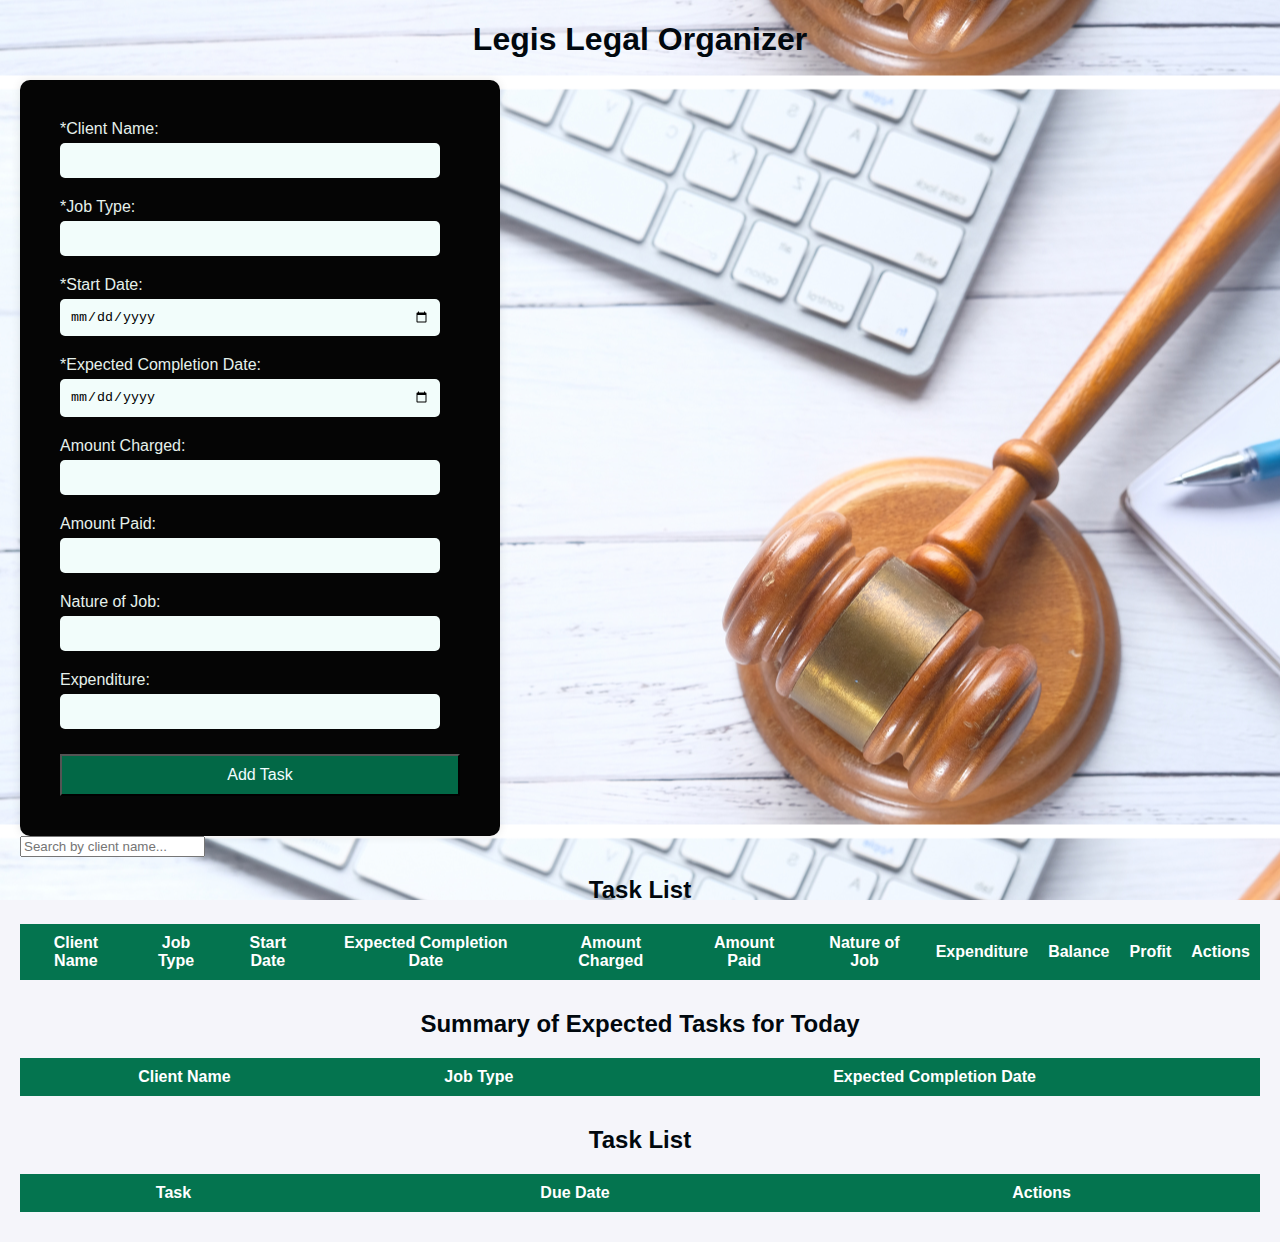
<file: index.html>
<!DOCTYPE html>
<html lang="en">
<head>
    <meta charset="UTF-8">
    <meta name="viewport" content="width=device-width, initial-scale=1.0">
    <title>Legis Legal Organizer</title>
    <link rel="stylesheet" href="styles.css">
    <script>myscript.js</script>
</head>
<body>
    <div class="container">
        <h1>Legis Legal Organizer</h1>

        <!-- Task Form Section -->
        <div class="form-section">
            
            <form id="task-form">
                <div class="form-group">
                    <label for="clientName">*Client Name:</label>
                    <input type="text" id="clientName" required>
                </div>
                <div class="form-group">
                    <label for="jobType">*Job Type:</label>
                    <input type="text" id="jobType" required>
                </div>
                <div class="form-group">
                    <label for="startDate">*Start Date:</label>
                    <input type="date" id="startDate" required>
                </div>
                <div class="form-group">
                    <label for="expectedCompletionDate">*Expected Completion Date:</label>
                    <input type="date" id="expectedCompletionDate" required>
                </div>
                <div class="form-group">
                    <label for="amountCharged">Amount Charged:</label>
                    <input type="number" id="amountCharged">
                </div>
                <div class="form-group">
                    <label for="amountPaid">Amount Paid:</label>
                    <input type="number" id="amountPaid">
                </div>
                <div class="form-group">
                    <label for="natureOfJob">Nature of Job:</label>
                    <input type="text" id="natureOfJob">
                </div>
                <div class="form-group">
                    <label for="expenditure">Expenditure:</label>
                    <input type="number" id="expenditure">
                </div>
                <button type="submit" id="addTaskButton">Add Task</button>
                <button type="button" id="updateTaskButton" style="display:none;">Update Task</button>
            </form>
        </div>

        <!-- Task Search Section -->
        <div class="search-section">
            <input type="text" id="searchTask" placeholder="Search by client name...">
        </div>

        <!-- Task Display Section as a Table -->
        <div class="task-section">
            <h2>Task List</h2>
            <table id="taskTable">
                <thead>
                    <tr>
                        <th>Client Name</th>
                        <th>Job Type</th>
                        <th>Start Date</th>
                        <th>Expected Completion Date</th>
                        <th>Amount Charged</th>
                        <th>Amount Paid</th>
                        <th>Nature of Job</th>
                        <th>Expenditure</th>
                        <th>Balance</th>
                        <th>Profit</th>
                        <th>Actions</th>
                    </tr>
                </thead>
                <tbody id="taskDisplay"></tbody>
            </table>
        </div>

        <!-- Profit Information -->
        <div class="profit-info" id="profit-info"></div>

        <!-- Summary Section for Today's Tasks -->
        <div class="summary-section">
            <h2>Summary of Expected Tasks for Today</h2>
            <table id="summaryTable">
                <thead>
                    <tr>
                        <th>Client Name</th>
                        <th>Job Type</th>
                        <th>Expected Completion Date</th>
                    </tr>
                </thead>
                <tbody id="summaryBody"></tbody>
            </table>
        </div>
    </div>
    <section id="tasks-section">
        <h2>Task List</h2>
        <table id="task-table">
          <thead>
            <tr>
              <th>Task</th>
              <th>Due Date</th>
              <th>Actions</th>
            </tr>
          </thead>
          <tbody id="task-list">
            <!-- Task rows will be dynamically inserted here -->
          </tbody>
        </table>
      </section>
    <script src="myscript.js"></script>
</body>
</html>
</file>
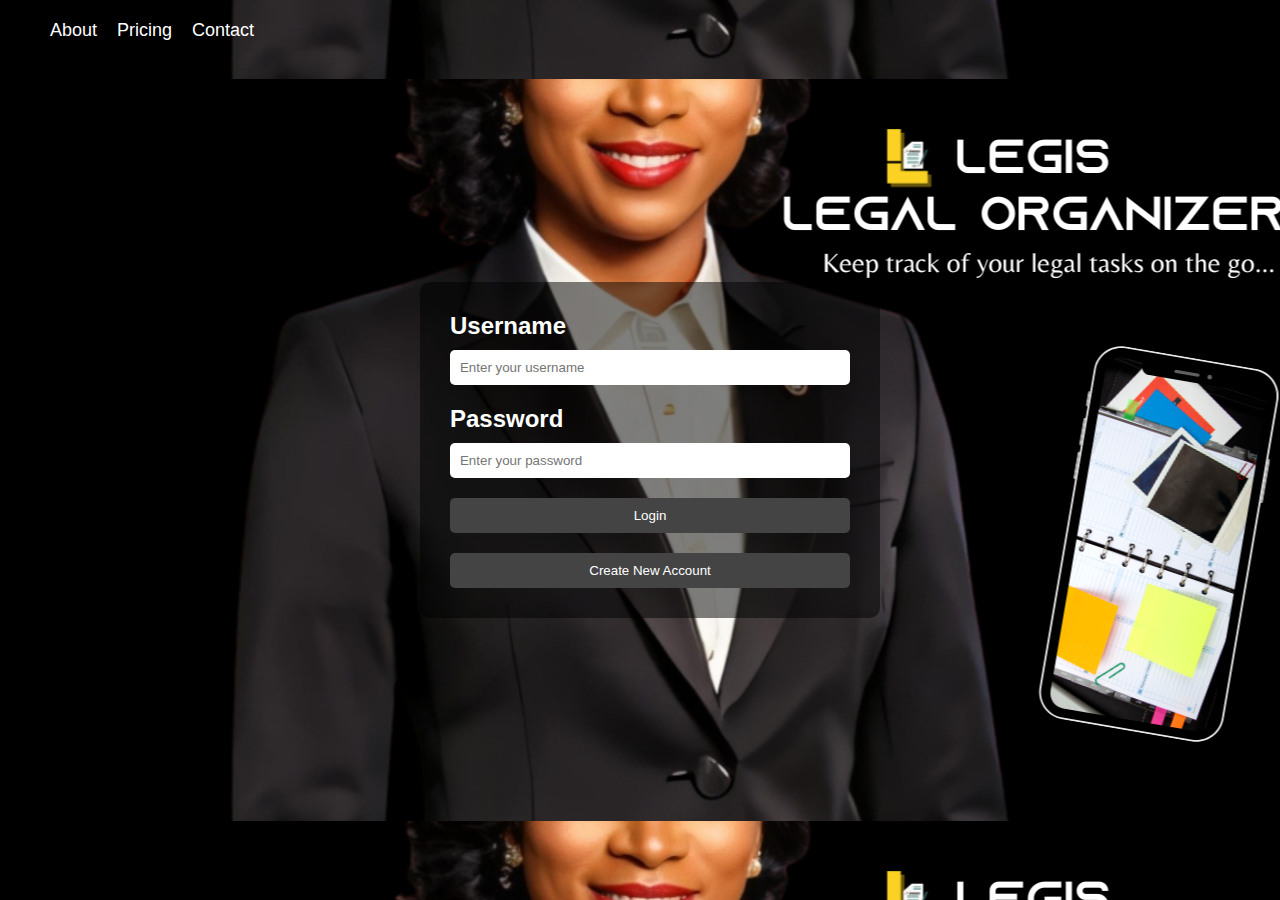
<file: index1.html>
<!DOCTYPE html>
<html lang="en">
<head>
    <meta charset="UTF-8">
    <meta name="viewport" content="width=device-width, initial-scale=1.0">
    <title>Legis Legal Organizer - Login</title>
    <link rel="stylesheet" href="stylesheet.css">
    <script>myscript1.js</script>
</head>
<body>
    <header>
        <nav>
            <ul>
                <li><a href="about.html">About</a></li>
                <li><a href="pricing.html">Pricing</a></li>
                <li><a href="contact.html">Contact</a></li>
            </ul>
        </nav>
    </header>
    <main>
        <div class="login-container">
            <div class="login-form">
                <h2>Username</h2>
                <input type="text" id="username" placeholder="Enter your username">
                <h2>Password</h2>
                <input type="password" id="password" placeholder="Enter your password">
                <button type="submit" id="login-btn">Login</button>
                <button id="create-account-btn">Create New Account</button>
            </div>
        </div>
    </main>
    <footer></footer>

    <script src="myscript1.js"></script>
</body>
</html>
</file>
<file: styles.css>
/* Table Styling */
table {
    width: 100%;
    border-collapse: collapse;
    margin-bottom: 30px;
    border:rgb(1, 8, 14)
}

thead th {
    background-color: #04744f;
    color: white;
    padding: 10px;
    border-bottom: #140000;
}

tbody td {
    padding: 10px;
    border-bottom: 1px solid #73ce7b;
    text-align: center;
    text-decoration-thickness: bold;
    color:#dfe767;
    background-color: #0c0c0c;
}

/* Responsive Design */
@media (max-width: 768px) {
    table {
        font-size: 12px;
    }
}
body {
    font-family: Arial, sans-serif;
    margin: 20px;
    background-color: #f5f5fa;
}

body {
    background-image: url("LEGIS Legal Organizer white.png");
    background-size: auto;
    background-attachment: fixed;
  background-position: center;
}
h1, h2 {
    text-align: center;
    color: rgb(1, 8, 14);
    font-family: 'Franklin Gothic Medium', 'Arial Narrow', Arial, sans-serif;
}

form {
    display: flex;
    flex-direction: column;
    width: 400px;
    margin: align-left;
    padding: 40px;
    background-color: rgb(5, 5, 5);
    border-radius: 10px;
    box-shadow: 0 0 10px rgba(0, 0, 0, 0.1);
}

form label {
    margin-top: 10px;
    color: rgb(229, 241, 236);
}

form input, form button {
    padding: 10px;
    margin-top: 5px;
    background-color: rgb(242, 253, 251);
}
form input {
    width: 90%;
    padding: 10px;
    margin-bottom: 20px;
    border: none;
    border-radius: 5px;
}

form button {
    background-color: rgb(2, 104, 70);
    color:rgb(240, 253, 255);
    font-size: 16px;
    }

 .search-bar {
        width: 200px;
        height: 40px;
        border: none;
        padding: 6px;
        margin-right: 16px;
        font-size: 17px;
        }
        
        .complete-btn {
            background-color: green;
            color: white;
            padding: 5px 10px;
            border: none;
            cursor: pointer;
            border-radius: 5px;
            transition: background-color 0.3s;
          }
          
          .complete-btn.completed {
            background-color: red;
          }
          
          .delete-btn.completed {
            background-color: rgb(210, 233, 6);
          }
          .edit-btn {
            background-color: #15a350;
        }
        
          #show-summary-btn {
            background-color: #333;
            color: white;
            padding: 10px 20px;
            border: none;
            cursor: pointer;
            border-radius: 5px;
          }
          
          #show-summary-btn:hover {
            background-color: #555;
          }
</file>
<file: stylesheet.css>
* {
    margin: 0;
    padding: 0;
    box-sizing: border-box;
    font-family: 'Arial', sans-serif;
}

body {
    background-color: #000;
    color: #fff;
    display: flex;
    flex-direction: column;
    justify-content: center;
    align-items: center;
    height: 100vh;
    overflow: hidden;
}
body {
    background-image: url("LEGIS Legal Organizer.png");
    background-size: auto;
    background-attachment: fixed;
  background-position: center;
}

header {
    position: absolute;
    top: 20px;
    left: 50px;
}

header ul {
    display: flex;
    list-style: none;
}

header li {
    margin-right: 20px;
}

header a {
    text-decoration: none;
    color: white;
    font-size: 18px;
}

.login-form {
    background-color: rgba(0, 0, 0, 0.5);
    padding: 30px;
    border-radius: 10px;
    margin-left: 20px;
}

.login-form h2 {
    color: white;
    margin-bottom: 10px;
    justify-content: center;
}

.login-form input {
    width: 100%;
    padding: 10px;
    margin-bottom: 20px;
    border: none;
    border-radius: 5px;
}

.login-form button {
    width: 100%;
    padding: 10px;
    background-color: #444;
    color: white;
    border: none;
    border-radius: 5px;
    cursor: pointer;
}

.login-form button:hover {
    background-color: #999595;
}

#login-btn {
    margin-bottom: 20px;
}
</file>
